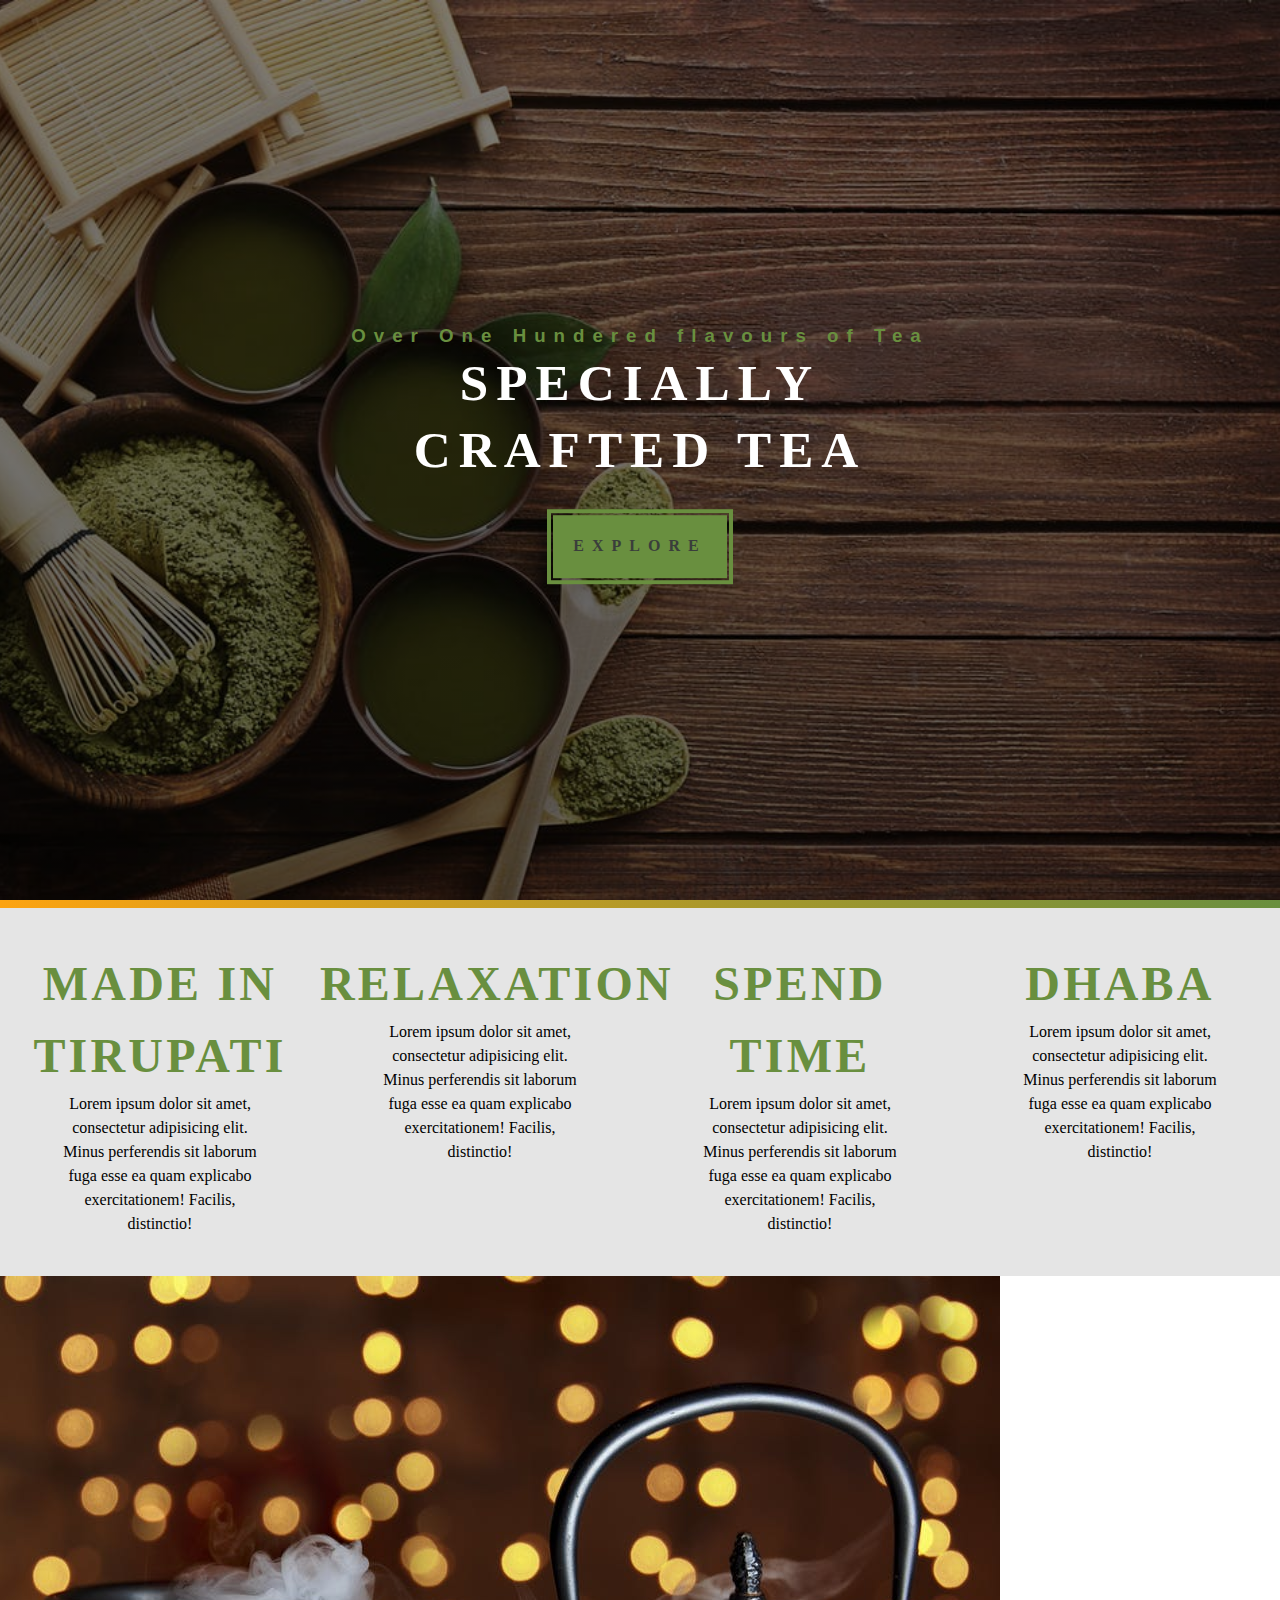
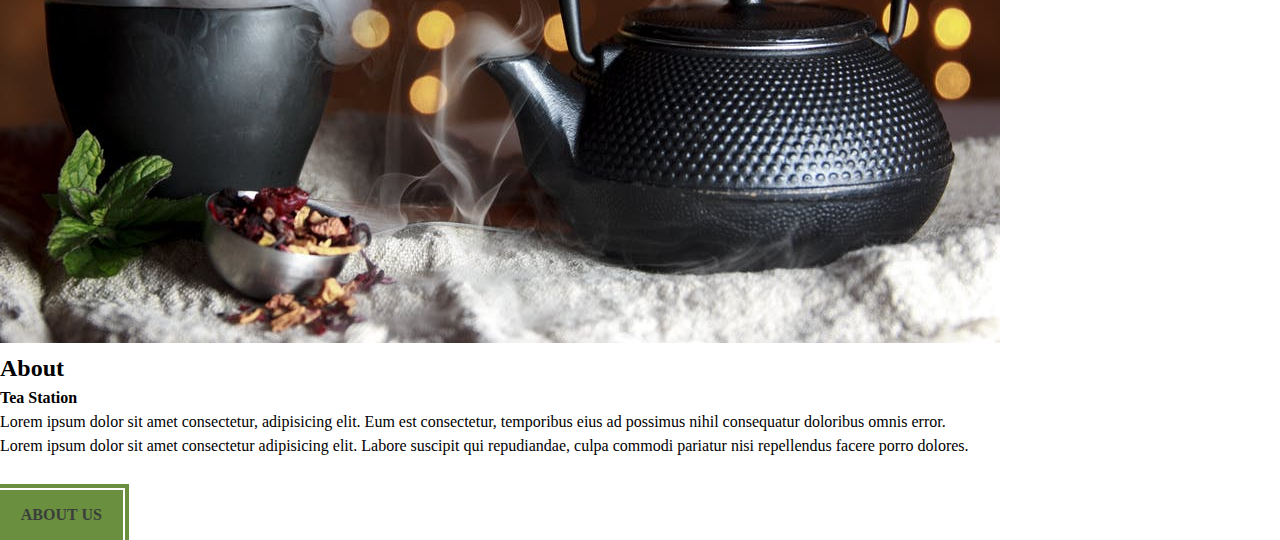
<file: coffeproject/index.html>
<!DOCTYPE html>
<html lang="en">
  <head>
    <meta charset="UTF-8" />
    <meta http-equiv="X-UA-Compatible" content="IE=edge" />
    <meta name="viewport" content="width=device-width, initial-scale=1.0" />
    <title>Tea station</title>
    <link rel="stylesheet" href="./styles.css" />
  </head>
  <body>
    <header class="header">
      <div class="banner">
        <h3 class="banner-subtitle">Over One Hundered flavours of Tea</h3>
        <h1 class="banner-title">Specially Crafted Tea</h1>
        <a href="./skills.html" class="banner-btn">Explore</a>
      </div>
    </header>
    <div class="content-divider"></div>
    <section class="skills clearfix">
      <article class="skill">
        <h3 class="skill-heading">Made in tirupati</h3>
        <p class="skill-test">
          Lorem ipsum dolor sit amet, consectetur adipisicing elit. Minus
          perferendis sit laborum fuga esse ea quam explicabo exercitationem!
          Facilis, distinctio!
        </p>
      </article>

      <article class="skill">
        <h3 class="skill-heading">Relaxation</h3>
        <p class="skill-test">
          Lorem ipsum dolor sit amet, consectetur adipisicing elit. Minus
          perferendis sit laborum fuga esse ea quam explicabo exercitationem!
          Facilis, distinctio!
        </p>
      </article>

      <article class="skill">
        <h3 class="skill-heading">Spend time</h3>
        <p class="skill-test">
          Lorem ipsum dolor sit amet, consectetur adipisicing elit. Minus
          perferendis sit laborum fuga esse ea quam explicabo exercitationem!
          Facilis, distinctio!
        </p>
      </article>

      <article class="skill">
            <h3 class="skill-heading">Dhaba</h3>
            <p class="skill-test">Lorem ipsum dolor sit amet, consectetur adipisicing elit. Minus perferendis sit laborum fuga esse ea quam explicabo exercitationem! Facilis, distinctio!</p>
        </article>
    </section>
    <section class="about">
        <div class="section-center clearfix">
            <article class="about-img">
                <div class="about-picture-container">
                    <img src="./images/about-bcg.jpeg" alt="about pic" class="about-picture">
                </div>
            </article>
            <article class="about-info">
                <div>
                    <h2 class="section-subtitle">
                        About
                    </h2>
                    <h4 class="section-title">Tea Station</h4>
                </div>
                <p class="about-text">Lorem ipsum dolor sit amet consectetur, adipisicing elit. Eum est consectetur, temporibus eius ad possimus nihil consequatur doloribus omnis error.</p>
                <p class="about-text">Lorem ipsum dolor sit amet consectetur adipisicing elit. Labore suscipit qui repudiandae, culpa commodi pariatur nisi repellendus facere porro dolores.</p>
                <a href="./about.html" class="main-btn">About Us</a>
            </article>
        </div>
    </section>
  </body>
</html>
</file>
<file: coffeproject/styles.css>
* {
  padding: 0;
  margin: 0;
  box-sizing: border-box;
}
:root {
  --globalText: "Trebuchet MS", "Lucida Sans Unicode", "Lucida Grande",
    "Lucida Sans", Arial, sans-serif;
  --primaryColor: #698f3f;
  --secondaryColor: #fca311;
  --mainDark: #3a3e3b;
  --mainWhite: #fff;
  --mainGrey: #e5e5e5;
  --mainTransition: all 0.3s ease-in-out;
  --letterSpacing: 0.5rem;
}
a {
  text-decoration: none;
}
.text-white {
  color: var(--mainWhite);
}
.text-center {
  text-align: center;
}
.text-primary {
  color: var(--primaryColor);
}
body {
  line-height: 1.5;
  font-family: Cambria, Cochin, Georgia, Times, "Times New Roman", serif;
}
.header {
  min-height: 100vh;
  background: linear-gradient(rgba(0, 0, 0, 0.5), rgba(0, 0, 0, 0.6)),
    url("./images/main-bcg.jpeg");
  background-position: center;
  background-size: cover;
  background-repeat: no-repeat;
  background-attachment: fixed;
  position: relative;
}

.banner {
  position: absolute;
  top: 50%;
  left: 50%;
  text-align: center;
  transform: translate(-50%, -50%);
  letter-spacing: var(--letterSpacing);
}
.banner-subtitle {
  font-family: var(--globalText);
  color: var(--primaryColor);
  animation: slideFromLeft 5s ease-in-out 1;
}

.banner-title {
  text-transform: uppercase;
  font-size: 3.2rem;
  color: var(--mainWhite);
  margin-top: 2.5 rem;
  line-height: 1.3;
  animation: slideFromRight 5s ease-in-out 1;
}
.main-btn,
.banner-btn {
  display: inline-block;
  background: var(--primaryColor);
  text-transform: uppercase;
  padding: 0.8rem 1.3rem;
  color: var(--mainDark);
  font-weight: bold;
  /* outline: 0.2rem solid var(--primaryColor);
    outline-offset: 3px; */
  outline: 0.3rem solid var(--primaryColor);
  outline-offset: 2px;
  margin-top: 2rem;
  transition: var(--mainTransition);
}
.banner-btn {
  padding: 1.2rem 1.3rem;
  animation: show 5s ease-in-out 1;
}
.main-btn:hover,
.banner-btn:hover {
  color: white;
  opacity: 0.7;
}

@keyframes show {
  0% {
    transform: scale(2);
    opacity: 0;
  }
  100% {
    transform: scale(1);
    opacity: 1;
  }
}
@keyframes slideFromLeft {
  0% {
    transform: translateX(1000px);
  }
  50% {
    transform: translateX(-200px);
  }
  75% {
    transform: translateX(50px);
  }
  100% {
    transform: 0;
  }
}
@keyframes slideFromRight {
  0% {
    transform: translateX(-1000px);
  }
  50% {
    transform: translateX(200px);
  }
  75% {
    transform: translateX(-50px);
  }
  100% {
    transform: 0;
  }
}
.content-divider {
  height: 0.5rem;
  background: linear-gradient(
    to left,
    var(--primaryColor),
    var(--secondaryColor)
  );
}

.skills {
  background: var(--mainGrey);
}
.skill {
  padding: 2.5rem 0;
  text-align: center;
}

.skill-heading{
    font-size:3rem;
    letter-spacing: 0.2rem;
    font-weight: bold;
    text-transform: uppercase;
    color:var(--primaryColor);
    transition: var(--mainTransition);
}
.skill-test{
    max-width: 13rem;
    margin:0 auto;
}
.skill:hover{
    background: var(--primaryColor);
}

.skill:hover .skill-heading{
    color:var(--mainWhite); 
}
@media screen and (min-width:576px){
    .skill{
        float:left;
        width:50%;
    }
}
@media screen and (min-width:1000px){
    .skill{
        float:left;
        width:25%;
    }
}
.clearfix::after, .clearfix::before{
    content:'';
    clear:both;
    display:table;
}
</file>
